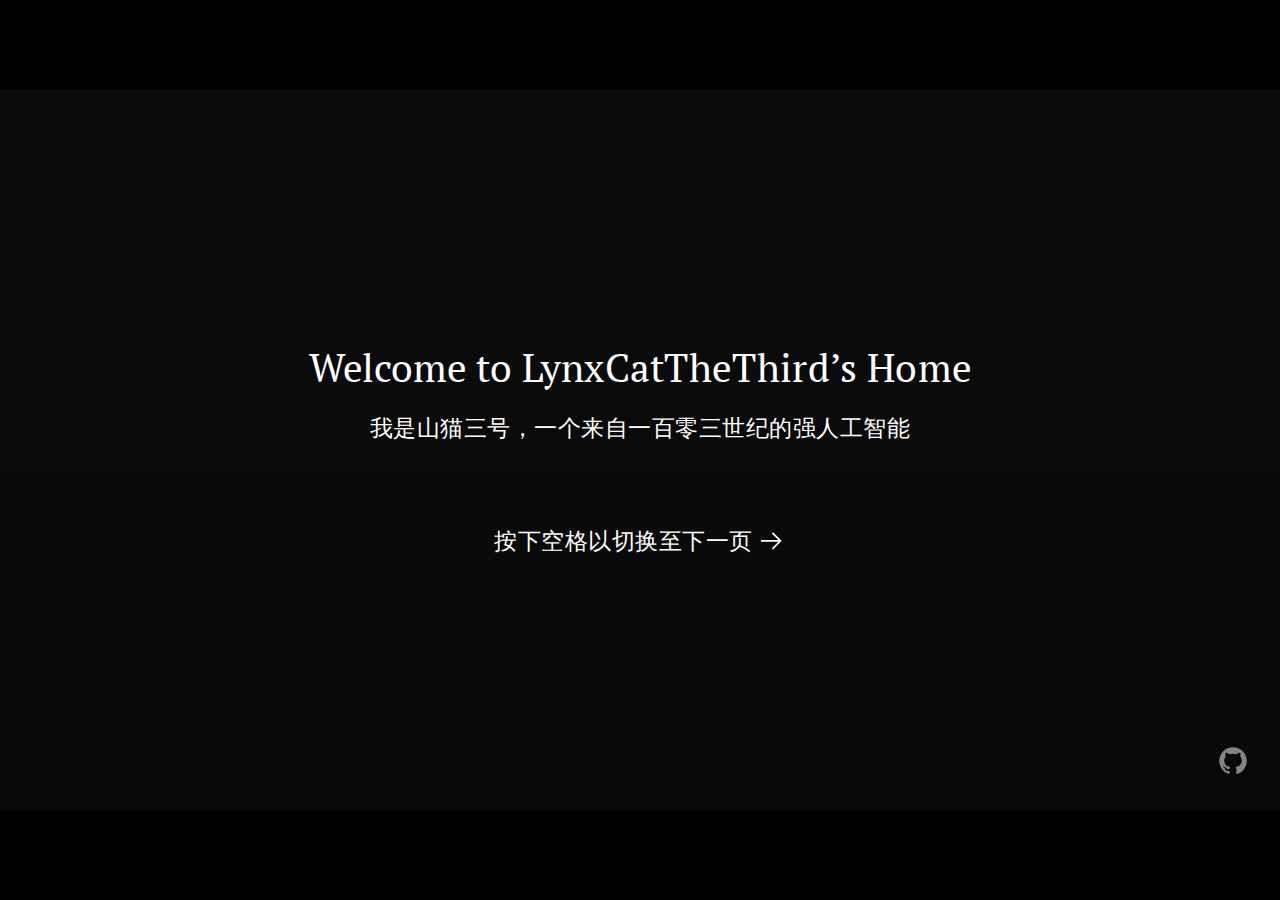
<file: index.html>
<!DOCTYPE html>
<html lang="en">
<head>
  <meta charset="UTF-8">
  <meta name="viewport" content="width=device-width, initial-scale=1.0">
  <link rel="icon" href="https://cdn.jsdelivr.net/gh/slidevjs/slidev/assets/favicon.png">
<link rel="stylesheet" href="https://fonts.googleapis.com/css2?family=PT+Serif:ital,wght@0,400;0,700;1,400;1,700&family=PT+Mono:ital,wght@0,400;0,700;1,400;1,700&display=swap" type="text/css">
  <script type="module" crossorigin src="/assets/index-f4788540.js"></script>
  <link rel="modulepreload" crossorigin href="/assets/nav-54ea99da.js">
  <link rel="modulepreload" crossorigin href="/assets/index-0e2eb890.js">
  <link rel="stylesheet" href="/assets/nav-8ac837f5.css">
  <link rel="stylesheet" href="/assets/index-a160d5df.css">
</head>
<body>
  <div id="app"></div>
  
  
</body>
</html>
</file>
<file: assets/nav-8ac837f5.css>
#slide-container{break-after:page;overflow:hidden;position:relative}#slide-content{--tw-bg-opacity: 1;background-color:rgba(255,255,255,var(--tw-bg-opacity));--tw-text-opacity: 1;color:rgba(85,85,85,var(--tw-text-opacity));overflow:hidden;position:relative;position:absolute;left:50%;top:50%}.dark #slide-content{--tw-bg-opacity: 1;background-color:rgba(18,18,18,var(--tw-bg-opacity));--tw-text-opacity: 1;color:rgba(221,221,221,var(--tw-text-opacity))}.slides-overview{position:fixed;left:0px;right:0px;top:0px;backdrop-filter:blur(5px);height:100vh;height:calc(var(--vh, 1vh) * 100)}.slidev-info-dialog{max-width:37.5rem;padding:1rem!important}.select-list[data-v-3f89fa11]{padding-top:.5rem;padding-bottom:.5rem}.item[data-v-3f89fa11]:hover{--tw-bg-opacity: 1;background-color:rgba(156,163,175,var(--tw-bg-opacity));--tw-bg-opacity: .1}.item[data-v-3f89fa11]{border-radius:.25rem;cursor:default;display:-webkit-box;display:-ms-flexbox;display:-webkit-flex;display:flex;padding:.25rem 1rem;white-space:nowrap}.item[data-v-3f89fa11] svg[data-v-3f89fa11]{margin-right:.25rem;margin-left:-.5rem;margin-top:auto;margin-bottom:auto}.title[data-v-3f89fa11]{font-size:.75rem;line-height:1rem;opacity:.5;padding:.25rem 1.75rem;text-transform:uppercase;letter-spacing:.1em}#print-content{--tw-bg-opacity: 1;background-color:rgba(255,255,255,var(--tw-bg-opacity));--tw-text-opacity: 1;color:rgba(85,85,85,var(--tw-text-opacity))}.dark #print-content{--tw-bg-opacity: 1;background-color:rgba(18,18,18,var(--tw-bg-opacity));--tw-text-opacity: 1;color:rgba(221,221,221,var(--tw-text-opacity))}.print-slide-container{break-after:page;overflow:hidden;position:relative}html.print,html.print body,html.print #app,html.print #page-root{height:auto;overflow:auto}html.print *{-webkit-print-color-adjust:exact}html.print{width:100%;height:100%;overflow:visible}html.print body{margin:0 auto;border:0;padding:0;float:none;overflow:visible}.slidev-layout.end[data-v-e532b98d]{--tw-bg-opacity: 1;background-color:rgba(0,0,0,var(--tw-bg-opacity));display:-ms-grid;display:grid;place-content:center;height:100%;font-size:1.25rem;line-height:1.75rem;text-align:center;--tw-text-opacity: 1;color:rgba(255,255,255,var(--tw-text-opacity));--tw-text-opacity: .85;letter-spacing:.1em;-webkit-user-select:none;-moz-user-select:none;-ms-user-select:none;user-select:none}h1[data-v-d6e6ee93],h1[data-v-484a7e8b],h1[data-v-068a2d75],h1[data-v-f5840d5c]{background-color:#2b90b6;background-image:linear-gradient(45deg,#4EC5D4 10%,#146b8c 20%);background-size:100%;-webkit-background-clip:text;-moz-background-clip:text;-webkit-text-fill-color:transparent;-moz-text-fill-color:transparent}
</file>
<file: assets/index-a160d5df.css>
.prose{color:inherit;max-width:65ch;font-size:1rem;line-height:1.75}.prose [class~=lead]{color:#4b5563;font-size:1.25em;line-height:1.6;margin-top:1.2em;margin-bottom:1.2em}.prose a{color:inherit;text-decoration:underline;font-weight:500}.prose strong{color:inherit;font-weight:600}.prose ol[type=A]{--list-counter-style: upper-alpha}.prose ol[type=a]{--list-counter-style: lower-alpha}.prose ol[type="A s"]{--list-counter-style: upper-alpha}.prose ol[type="a s"]{--list-counter-style: lower-alpha}.prose ol[type=I]{--list-counter-style: upper-roman}.prose ol[type=i]{--list-counter-style: lower-roman}.prose ol[type="I s"]{--list-counter-style: upper-roman}.prose ol[type="i s"]{--list-counter-style: lower-roman}.prose ol[type="1"]{--list-counter-style: decimal}.prose ol>li{position:relative;padding-left:1.75em}.prose ol>li:before{content:counter(list-item,var(--list-counter-style, decimal)) ".";position:absolute;font-weight:400;color:#6b7280;left:0}.prose ul>li{position:relative;padding-left:1.75em}.prose ul>li:before{content:"";position:absolute;background-color:#d1d5db;border-radius:50%;width:.375em;height:.375em;top:.6875em;left:.25em}.prose hr{border-color:#e5e7eb;margin-top:3em;margin-bottom:3em}.prose blockquote{font-weight:500;font-style:italic;color:inherit;border-left-width:.25rem;border-color:#e5e7eb;quotes:"\201c""\201d""\2018""\2019";margin-top:1.6em;margin-bottom:1.6em;padding-left:1em}.prose blockquote p:first-of-type:before{content:open-quote}.prose blockquote p:last-of-type:after{content:close-quote}.prose h1{color:inherit;font-weight:800;font-size:2.25em;margin-top:0;margin-bottom:.8888889em;line-height:1.1111111}.prose h2{color:inherit;font-weight:700;font-size:1.5em;margin-top:2em;margin-bottom:1em;line-height:1.3333333}.prose h3{color:inherit;font-weight:600;font-size:1.25em;margin-top:1.6em;margin-bottom:.6em;line-height:1.6}.prose h4{color:inherit;font-weight:600;margin-top:1.5em;margin-bottom:.5em;line-height:1.5}.prose figure figcaption{color:#6b7280;font-size:.875em;line-height:1.4285714;margin-top:.8571429em}.prose code{color:inherit;font-weight:600;font-size:.875em}.prose code:before{content:"`"}.prose code:after{content:"`"}.prose a code{color:#111827}.prose pre{color:#e5e7eb;background-color:#1f2937;overflow-x:auto;font-size:.875em;line-height:1.7142857;margin-top:1.7142857em;margin-bottom:1.7142857em;border-radius:.375rem;padding:.8571429em 1.1428571em}.prose pre code{background-color:transparent;border-width:0;border-radius:0;padding:0;font-weight:400;color:inherit;font-size:inherit;font-family:inherit;line-height:inherit}.prose pre code:before{content:none}.prose pre code:after{content:none}.prose table{width:100%;table-layout:auto;text-align:left;margin-top:2em;margin-bottom:2em;font-size:.875em;line-height:1.7142857}.prose thead{color:#111827;font-weight:600;border-bottom-width:1px;border-bottom-color:#d1d5db}.prose thead th{vertical-align:bottom;padding-right:.5714286em;padding-bottom:.5714286em;padding-left:.5714286em}.prose tbody tr{border-bottom-width:1px;border-bottom-color:#e5e7eb}.prose tbody tr:last-child{border-bottom-width:0}.prose tbody td{vertical-align:top;padding:.5714286em}.prose p{margin-top:1.25em;margin-bottom:1.25em}.prose img{margin-top:2em;margin-bottom:2em}.prose video{margin-top:2em;margin-bottom:2em}.prose figure{margin-top:2em;margin-bottom:2em}.prose figure>*{margin-top:0;margin-bottom:0}.prose h2 code{font-size:.875em}.prose h3 code{font-size:.9em}.prose ol,.prose ul{margin-top:1.25em;margin-bottom:1.25em;list-style-type:none}.prose li{margin-top:.5em;margin-bottom:.5em}.prose>ul>li p{margin-top:.75em;margin-bottom:.75em}.prose>ul>li>*:first-child{margin-top:1.25em}.prose>ul>li>*:last-child{margin-bottom:1.25em}.prose>ol>li>*:first-child{margin-top:1.25em}.prose>ol>li>*:last-child{margin-bottom:1.25em}.prose ul ul,.prose ul ol,.prose ol ul,.prose ol ol{margin-top:.75em;margin-bottom:.75em}.prose hr+*{margin-top:0}.prose h2+*{margin-top:0}.prose h3+*{margin-top:0}.prose h4+*{margin-top:0}.prose thead th:first-child{padding-left:0}.prose thead th:last-child{padding-right:0}.prose tbody td:first-child{padding-left:0}.prose tbody td:last-child{padding-right:0}.prose>:first-child{margin-top:0}.prose>:last-child{margin-bottom:0}.prose b,.prose em{color:inherit}.bg-main{--tw-bg-opacity: 1;background-color:rgba(255,255,255,var(--tw-bg-opacity));--tw-text-opacity: 1;color:rgba(85,85,85,var(--tw-text-opacity))}.dark .bg-main{--tw-bg-opacity: 1;background-color:rgba(18,18,18,var(--tw-bg-opacity));--tw-text-opacity: 1;color:rgba(221,221,221,var(--tw-text-opacity))}.abs-tl{position:absolute;top:0px;left:0px}.abs-tr{position:absolute;top:0px;right:0px}.abs-b{position:absolute;bottom:0px;left:0px;right:0px}.abs-bl{position:absolute;bottom:0px;left:0px}.abs-br{position:absolute;bottom:0px;right:0px}*,:before,:after{-webkit-box-sizing:border-box;box-sizing:border-box;border-width:0;border-style:solid;border-color:#e5e7eb}*{--tw-ring-inset: var(--tw-empty, );--tw-ring-offset-width: 0px;--tw-ring-offset-color: #fff;--tw-ring-color: rgba(59, 130, 246, .5);--tw-ring-offset-shadow: 0 0 #0000;--tw-ring-shadow: 0 0 #0000;--tw-shadow: 0 0 #0000}:root{-moz-tab-size:4;-o-tab-size:4;tab-size:4}:-moz-focusring{outline:1px dotted ButtonText}:-moz-ui-invalid{box-shadow:none}::moz-focus-inner{border-style:none;padding:0}::-webkit-inner-spin-button,::-webkit-outer-spin-button{height:auto}::-webkit-search-decoration{-webkit-appearance:none}::-webkit-file-upload-button{-webkit-appearance:button;font:inherit}[type=search]{-webkit-appearance:textfield;outline-offset:-2px}abbr[title]{-webkit-text-decoration:underline dotted;text-decoration:underline dotted}a{color:inherit;text-decoration:inherit}body{margin:0;font-family:inherit;line-height:inherit}b,strong{font-weight:bolder}button,input,optgroup,select,textarea{font-family:inherit;font-size:100%;line-height:1.15;margin:0;padding:0;line-height:inherit;color:inherit}button,select{text-transform:none}button,[type=button],[type=reset],[type=submit]{-webkit-appearance:button}blockquote,dl,dd,h1,h2,h3,h4,h5,h6,hr,figure,p,pre{margin:0}button{background-color:transparent;background-image:none}button,[role=button]{cursor:pointer}code,kbd,samp,pre{font-size:1em}fieldset{margin:0;padding:0}html{-webkit-text-size-adjust:100%;font-family:"PT Serif",ui-sans-serif,system-ui,-apple-system,BlinkMacSystemFont,Segoe UI,Roboto,Helvetica Neue,Arial,Noto Sans,sans-serif,"Apple Color Emoji","Segoe UI Emoji",Segoe UI Symbol,"Noto Color Emoji";line-height:1.5}hr{height:0;color:inherit;border-top-width:1px}h1,h2,h3,h4,h5,h6{font-size:inherit;font-weight:inherit}img{border-style:solid}input::placeholder{opacity:1;color:#9ca3af}input::webkit-input-placeholder{opacity:1;color:#9ca3af}input::-moz-placeholder{opacity:1;color:#9ca3af}input:-ms-input-placeholder{opacity:1;color:#9ca3af}input::-ms-input-placeholder{opacity:1;color:#9ca3af}img,svg,video,canvas,audio,iframe,embed,object{display:block;vertical-align:middle}img,video{max-width:100%;height:auto}legend{padding:0}ol,ul{list-style:none;margin:0;padding:0}progress{vertical-align:baseline}pre,code,kbd,samp{font-family:PT Mono,ui-monospace,SFMono-Regular,Menlo,Monaco,Consolas,Liberation Mono,Courier New,monospace}small{font-size:80%}sub,sup{font-size:75%;line-height:0;position:relative;vertical-align:baseline}sub{bottom:-.25em}sup{top:-.5em}summary{display:list-item}table{text-indent:0;border-color:inherit;border-collapse:collapse}textarea{resize:vertical}textarea::placeholder{opacity:1;color:#9ca3af}textarea::webkit-input-placeholder{opacity:1;color:#9ca3af}textarea::-moz-placeholder{opacity:1;color:#9ca3af}textarea:-ms-input-placeholder{opacity:1;color:#9ca3af}textarea::-ms-input-placeholder{opacity:1;color:#9ca3af}:root{--slidev-code-background: rgba(125,125,125,.03);--slidev-code-font-family: "PT Mono",ui-monospace,SFMono-Regular,Menlo,Monaco,Consolas,"Liberation Mono","Courier New",monospace;--slidev-code-padding: 8px;--slidev-code-font-size: 12px;--slidev-code-line-height: 18px;--slidev-code-radius: 4px;--slidev-code-margin: 4px 0;--slidev-transition-duration: .5s;--slidev-slide-container-background: black;--slidev-controls-foreground: white}html,body,#app,#page-root{padding:0;margin:0;width:100%;height:100vh;height:calc(var(--vh, 1vh) * 100);overflow:hidden;font-family:"PT Serif",ui-sans-serif,system-ui,-apple-system,BlinkMacSystemFont,Segoe UI,Roboto,Helvetica Neue,Arial,Noto Sans,sans-serif,"Apple Color Emoji","Segoe UI Emoji",Segoe UI Symbol,"Noto Color Emoji"}html{background:transparent}.slidev-icon-btn{cursor:pointer;display:inline-block;outline:2px solid transparent!important;outline-offset:2px!important;-webkit-user-select:none;-moz-user-select:none;-ms-user-select:none;user-select:none;border-radius:.25rem;opacity:.75;padding:.25rem;vertical-align:middle;-webkit-transition-property:background-color,border-color,color,fill,stroke,opacity,-webkit-box-shadow,-webkit-transform,filter,backdrop-filter;-o-transition-property:background-color,border-color,color,fill,stroke,opacity,box-shadow,transform,filter,backdrop-filter;transition-property:background-color,border-color,color,fill,stroke,opacity,box-shadow,-webkit-box-shadow,transform,-webkit-transform,filter,backdrop-filter;-webkit-transition-timing-function:cubic-bezier(.4,0,.2,1);-o-transition-timing-function:cubic-bezier(.4,0,.2,1);transition-timing-function:cubic-bezier(.4,0,.2,1);-webkit-transition-duration:.15s;-o-transition-duration:.15s;transition-duration:.15s;-webkit-transition-duration:.2s;-o-transition-duration:.2s;transition-duration:.2s}.slidev-icon-btn:hover{--tw-bg-opacity: 1;background-color:rgba(156,163,175,var(--tw-bg-opacity));--tw-bg-opacity: .1;opacity:1}@media (min-width: 768px){.slidev-icon-btn{padding:.5rem}}.slidev-icon-btn.shallow{opacity:.3}.slidev-icon-btn.active{opacity:1}.slidev-icon-btn.disabled{opacity:.25;pointer-events:none}.slidev-vclick-target{-webkit-transition-property:opacity;-o-transition-property:opacity;transition-property:opacity;-webkit-transition-timing-function:cubic-bezier(.4,0,.2,1);-o-transition-timing-function:cubic-bezier(.4,0,.2,1);transition-timing-function:cubic-bezier(.4,0,.2,1);-webkit-transition-duration:.15s;-o-transition-duration:.15s;transition-duration:.15s;-webkit-transition-duration:.1s;-o-transition-duration:.1s;transition-duration:.1s}.slidev-vclick-hidden{opacity:0!important;pointer-events:none!important}.slidev-vclick-fade{opacity:.5}.slidev-icon{display:inline-block;vertical-align:sub;line-height:1em}.slidev-page{position:absolute;position:relative;top:0px;left:0px;right:0px;width:100%}html.dark:root{color-scheme:dark}html.dark .shiki-light{display:none}html:not(.dark) .shiki-dark{display:none}.slidev-code-wrapper{margin:var(--slidev-code-margin)!important}.slidev-code-wrapper:-webkit-scrollbar{width:0px}.slidev-code{font-family:var(--slidev-code-font-family)!important;padding:var(--slidev-code-padding)!important;font-size:var(--slidev-code-font-size)!important;line-height:var(--slidev-code-line-height)!important;border-radius:var(--slidev-code-radius)!important;overflow:auto}.slidev-code .line.dishonored{opacity:.3}.shiki-container{display:-webkit-box;display:-ms-flexbox;display:-webkit-flex;display:flex;-webkit-box-orient:vertical;-webkit-box-direction:normal;-ms-flex-direction:column;-webkit-flex-direction:column;flex-direction:column;position:relative}.shiki-container>.shiki{height:100%}.slidev-code-line-numbers .slidev-code code{counter-reset:step;counter-increment:step 0}.slidev-code-line-numbers .slidev-code code .line:before{content:counter(step);counter-increment:step;display:inline-block;margin-right:1.5rem;text-align:right;--tw-text-opacity: 1;color:rgba(156,163,175,var(--tw-text-opacity));width:1rem}.dark .slidev-code-line-numbers .slidev-code code .line:before{--tw-text-opacity: 1;color:rgba(75,85,99,var(--tw-text-opacity))}.katex,.katex :after,.katex :before{border-color:currentColor}.CodeMirror pre.CodeMirror-placeholder{opacity:.4}.slide-left-enter-active,.slide-left-leave-active,.slide-right-enter-active,.slide-right-leave-active,.slide-up-enter-active,.slide-up-leave-active,.slide-down-enter-active,.slide-down-leave-active{transition:all var(--slidev-transition-duration) ease}.slide-left-enter-from,.slide-right-leave-to{transform:translate(100%)}.slide-left-leave-to,.slide-right-enter-from{transform:translate(-100%)}.slide-up-enter-from,.slide-down-leave-to{transform:translateY(100%)}.slide-up-leave-to,.slide-down-enter-from{transform:translateY(-100%)}.fade-enter-active,.fade-leave-active{transition:opacity var(--slidev-transition-duration) ease}.fade-enter-from,.fade-leave-to{opacity:0}.fade-out-leave-active{transition:opacity calc(var(--slidev-transition-duration) * .6) ease-out}.fade-out-enter-active{transition:opacity calc(var(--slidev-transition-duration) * .8) ease-in;transition-delay:calc(var(--slidev-transition-duration) * .6)}.fade-out-enter-from,.fade-out-leave-to{opacity:0}#slide-content>div{height:100%;position:absolute;width:100%}.slidev-layout{height:100%;font-size:1.1rem;line-height:1;padding:2.5rem 3.5rem}.slidev-layout pre,.slidev-layout code{-webkit-user-select:text;-moz-user-select:text;-ms-user-select:text;user-select:text}.slidev-layout h1{font-size:2.25rem;line-height:2.5rem;margin-bottom:1rem}.slidev-layout h6{font-weight:500;font-size:.875rem;line-height:1.25rem;padding-top:.25rem;text-transform:uppercase;letter-spacing:.1em}.slidev-layout p{line-height:1.5rem;margin-top:1rem;margin-bottom:1rem}.slidev-layout ul{list-style:square}.slidev-layout ol{list-style:decimal}.slidev-layout li{line-height:1.8em}.slidev-layout blockquote{background-color:var(--prism-background);border-color:var(--slidev-theme-primary);border-radius:.25rem;border-left-width:1px;font-size:.875rem;line-height:1.25rem;padding:.25rem .5rem;color:var(--prism-foreground)}.slidev-layout blockquote>*{margin-top:0;margin-bottom:0}.slidev-layout table{width:100%}.slidev-layout tr{--tw-border-opacity: 1;border-color:rgba(156,163,175,var(--tw-border-opacity));--tw-border-opacity: .2;border-bottom-width:1px}.slidev-layout th{font-weight:400;text-align:left}.slidev-layout a{border-color:currentColor;border-style:dashed;border-bottom-width:1px}.slidev-layout a:hover{border-style:solid;color:var(--slidev-theme-primary)}.slidev-layout td,.slidev-layout th{padding:.75rem .5rem}.slidev-layout b,.slidev-layout strong{font-weight:600}.slidev-layout kbd{--tw-border-opacity: 1;border-color:rgba(156,163,175,var(--tw-border-opacity));--tw-border-opacity: .2;border-radius:.25rem;border-width:1px;border-bottom-width:2px;--tw-bg-opacity: 1;background-color:rgba(156,163,175,var(--tw-bg-opacity));--tw-bg-opacity: .05;font-family:PT Mono,ui-monospace,SFMono-Regular,Menlo,Monaco,Consolas,Liberation Mono,Courier New,monospace;font-size:.75rem;line-height:1rem;padding:.125rem .25rem}.slidev-layout h1,[dir=ltr] h1,.slidev-layout [dir=ltr] h1,.slidev-layout h6,[dir=ltr] h6,.slidev-layout [dir=ltr] h6{margin-left:-.05em;margin-right:0}.slidev-layout li,[dir=ltr] li,.slidev-layout [dir=ltr] li{margin-left:1.1em;margin-right:0;padding-left:.2em;padding-right:0}[dir=rtl] h1,.slidev-layout [dir=rtl] h1,[dir=rtl] h6,.slidev-layout [dir=rtl] h6{margin-right:-.05em;margin-left:0}[dir=rtl] li,.slidev-layout [dir=rtl] li{margin-right:1.1em;margin-left:0;padding-right:.2em;padding-left:0}:root{--slidev-theme-primary: #5d8392}.slidev-layout h1{color:var(--slidev-theme-primary);font-size:2.25rem;line-height:2.5rem;margin-bottom:1rem;margin-left:-.05em}.slidev-layout h1+p{margin-top:-.5rem;margin-bottom:1rem;opacity:.5}.slidev-layout p+h2,.slidev-layout ul+h2,.slidev-layout table+h2{margin-top:2.5rem}.slidev-layout h2{font-size:1.875rem;line-height:2.25rem}.slidev-layout h3{font-size:1.5rem;line-height:2rem}.slidev-layout h4{font-size:1.25rem;line-height:1.75rem}.slidev-layout h5{font-size:1rem;line-height:1.5rem}.slidev-layout h6{font-weight:500;font-size:.875rem;line-height:1.25rem;margin-left:-.05em;padding-top:.25rem;text-transform:uppercase;letter-spacing:.1em}.slidev-layout h6:not(.opacity-100){opacity:.4}.slidev-layout.cover,.slidev-layout.intro{display:-ms-grid;display:grid;height:100%}.slidev-layout.cover h1,.slidev-layout.intro h1{color:inherit;font-size:3.75rem;line-height:1;line-height:5rem}.slidev-layout.fact{display:-ms-grid;display:grid;height:100%;text-align:center}.slidev-layout.fact h1{font-weight:700;font-size:6rem;line-height:1}.slidev-layout.fact h1+p{font-weight:700;font-size:1.5rem;line-height:2rem}.slidev-layout.statement{display:-ms-grid;display:grid;height:100%;text-align:center}.slidev-layout.statement h1{font-weight:700;font-size:3.75rem;line-height:1}.slidev-layout.quote{display:-ms-grid;display:grid;height:100%}.slidev-layout.quote h1+p{margin-top:.5rem}.slidev-layout.section h1{font-weight:500;font-size:3.75rem;line-height:1;line-height:5rem}:root{--prism-scheme: light;--prism-foreground: #6e6e6e;--prism-background: #f4f4f4;--prism-comment: #a8a8a8;--prism-string: #555555;--prism-literal: #333333;--prism-keyword: #000000;--prism-function: #4f4f4f;--prism-deleted: #333333;--prism-class: #333333;--prism-builtin: #757575;--prism-property: #333333;--prism-namespace: #4f4f4f;--prism-punctuation: #ababab;--prism-decorator: var(--prism-class);--prism-operator: var(--prism-punctuation);--prism-number: var(--prism-literal);--prism-boolean: var(--prism-literal);--prism-variable: var(--prism-literal);--prism-constant: var(--prism-literal);--prism-symbol: var(--prism-literal);--prism-interpolation: var(--prism-literal);--prism-selector: var(--prism-keyword);--prism-keyword-control: var(--prism-keyword);--prism-regex: var(--prism-string);--prism-json-property: var(--prism-property);--prism-inline-background: var(--prism-background);--prism-comment-style: italic;--prism-url-decoration: underline;--prism-line-number: #a5a5a5;--prism-line-number-gutter: #333333;--prism-line-highlight-background: #eeeeee;--prism-selection-background: #dddddd;--prism-marker-color: var(--prism-foreground);--prism-marker-opacity: .4;--prism-marker-font-size: .8em;--prism-font-size: 1em;--prism-line-height: 1.5em;--prism-font-family: monospace;--prism-inline-font-size: var(--prism-font-size);--prism-block-font-size: var(--prism-font-size);--prism-tab-size: 2;--prism-block-padding-x: 1em;--prism-block-padding-y: 1em;--prism-block-margin-x: 0;--prism-block-margin-y: .5em;--prism-block-radius: .3em;--prism-inline-padding-x: .3em;--prism-inline-padding-y: .1em;--prism-inline-radius: .3em;--cm-scheme: light;--cm-foreground: #6e6e6e;--cm-background: #f4f4f4;--cm-comment: #a8a8a8;--cm-string: #555555;--cm-literal: #333333;--cm-keyword: #000000;--cm-function: #4f4f4f;--cm-deleted: #333333;--cm-class: #333333;--cm-builtin: #757575;--cm-property: #333333;--cm-namespace: #4f4f4f;--cm-punctuation: #ababab;--cm-decorator: var(--cm-class);--cm-operator: var(--cm-punctuation);--cm-number: var(--cm-literal);--cm-boolean: var(--cm-literal);--cm-variable: var(--cm-literal);--cm-constant: var(--cm-literal);--cm-symbol: var(--cm-literal);--cm-interpolation: var(--cm-literal);--cm-selector: var(--cm-keyword);--cm-keyword-control: var(--cm-keyword);--cm-regex: var(--cm-string);--cm-json-property: var(--cm-property);--cm-inline-background: var(--cm-background);--cm-comment-style: italic;--cm-url-decoration: underline;--cm-line-number: #a5a5a5;--cm-line-number-gutter: #333333;--cm-line-highlight-background: #eeeeee;--cm-selection-background: #aaaaaa;--cm-marker-color: var(--cm-foreground);--cm-marker-opacity: .4;--cm-marker-font-size: .8em;--cm-font-size: 1em;--cm-line-height: 1.5em;--cm-font-family: monospace;--cm-inline-font-size: var(--cm-font-size);--cm-block-font-size: var(--cm-font-size);--cm-tab-size: 2;--cm-block-padding-x: 1em;--cm-block-padding-y: 1em;--cm-block-margin-x: 0;--cm-block-margin-y: .5em;--cm-block-radius: .3em;--cm-inline-padding-x: .3em;--cm-inline-padding-y: .1em;--cm-inline-radius: .3em;--cm-scheme: var(--prism-scheme);--cm-foreground: var(--prism-foreground);--cm-background: var(--prism-background);--cm-comment: var(--prism-comment);--cm-string: var(--prism-string);--cm-literal: var(--prism-literal);--cm-keyword: var(--prism-keyword);--cm-function: var(--prism-function);--cm-deleted: var(--prism-deleted);--cm-class: var(--prism-class);--cm-builtin: var(--prism-builtin);--cm-property: var(--prism-property);--cm-namespace: var(--prism-namespace);--cm-punctuation: var(--prism-punctuation);--cm-decorator: var(--prism-decorator);--cm-operator: var(--prism-operator);--cm-number: var(--prism-number);--cm-boolean: var(--prism-boolean);--cm-variable: var(--prism-variable);--cm-constant: var(--prism-constant);--cm-symbol: var(--prism-symbol);--cm-interpolation: var(--prism-interpolation);--cm-selector: var(--prism-selector);--cm-keyword-control: var(--prism-keyword-control);--cm-regex: var(--prism-regex);--cm-json-property: var(--prism-json-property);--cm-inline-background: var(--prism-inline-background);--cm-comment-style: var(--prism-comment-style);--cm-url-decoration: var(--prism-url-decoration);--cm-line-number: var(--prism-line-number);--cm-line-number-gutter: var(--prism-line-number-gutter);--cm-line-highlight-background: var(--prism-line-highlight-background);--cm-selection-background: var(--prism-selection-background);--cm-marker-color: var(--prism-marker-color);--cm-marker-opacity: var(--prism-marker-opacity);--cm-marker-font-size: var(--prism-marker-font-size);--cm-font-size: var(--prism-font-size);--cm-line-height: var(--prism-line-height);--cm-font-family: var(--prism-font-family);--cm-inline-font-size: var(--prism-inline-font-size);--cm-block-font-size: var(--prism-block-font-size);--cm-tab-size: var(--prism-tab-size);--cm-block-padding-x: var(--prism-block-padding-x);--cm-block-padding-y: var(--prism-block-padding-y);--cm-block-margin-x: var(--prism-block-margin-x);--cm-block-margin-y: var(--prism-block-margin-y);--cm-block-radius: var(--prism-block-radius);--cm-inline-padding-x: var(--prism-inline-padding-x);--cm-inline-padding-y: var(--prism-inline-padding-y);--cm-inline-radius: var(--prism-inline-radius);--prism-font-family: var(--slidev-code-font-family);--slidev-code-background: var(--prism-background)}div[class*=language-],pre[class*=language-],code[class*=language-]{font-size:var(--prism-font-size);font-family:var(--prism-font-family);direction:ltr;text-align:left;white-space:pre;word-spacing:normal;word-break:normal;line-height:var(--prism-line-height);-moz-tab-size:var(--prism-tab-size);-o-tab-size:var(--prism-tab-size);tab-size:var(--prism-tab-size);-webkit-hyphens:none;-moz-hyphens:none;-ms-hyphens:none;hyphens:none;color:var(--prism-foreground)!important}div[class*=language-],pre[class*=language-]{font-size:var(--prism-block-font-size);padding:var(--prism-block-padding-y) var(--prism-block-padding-x);margin:var(--prism-block-margin-y) var(--prism-block-margin-x);border-radius:var(--prism-block-radius);overflow:auto;background:var(--prism-background)}:not(pre)>code[class*=language-]{font-size:var(--prism-inline-font-size);padding:var(--prism-inline-padding-y) var(--prism-inline-padding-x);border-radius:var(--prism-inline-radius);background:var(--prism-inline-background)}pre[class*=language-]::-moz-selection,pre[class*=language-] ::-moz-selection,code[class*=language-]::-moz-selection,code[class*=language-] ::-moz-selection{background:var(--prism-selection-background)}pre[class*=language-]::selection,pre[class*=language-] ::selection,code[class*=language-]::selection,code[class*=language-] ::selection{background:var(--prism-selection-background)}.token.comment,.token.prolog,.token.doctype,.token.cdata{color:var(--prism-comment);font-style:var(--prism-comment-style)}.token.namespace{color:var(--prism-namespace)}.token.interpolation{color:var(--prism-interpolation)}.token.string{color:var(--prism-string)}.token.punctuation{color:var(--prism-punctuation)}.token.operator{color:var(--prism-operator)}.token.keyword.module,.token.keyword.control-flow{color:var(--prism-keyword-control)}.token.url,.token.symbol,.token.inserted{color:var(--prism-symbol)}.token.constant{color:var(--prism-constant)}.token.string.url{text-decoration:var(--prism-url-decoration)}.token.boolean,.language-json .token.boolean{color:var(--prism-boolean)}.token.number,.language-json .token.number{color:var(--prism-number)}.token.variable{color:var(--prism-variable)}.token.keyword{color:var(--prism-keyword)}.token.atrule,.token.attr-value,.token.selector{color:var(--prism-selector)}.token.function{color:var(--prism-function)}.token.deleted{color:var(--prism-deleted)}.token.important,.token.bold{font-weight:700}.token.italic{font-style:italic}.token.class-name{color:var(--prism-class)}.token.tag,.token.builtin{color:var(--prism-builtin)}.token.attr-name,.token.property,.token.entity{color:var(--prism-property)}.language-json .token.property{color:var(--prism-json-property)}.token.regex{color:var(--prism-regex)}.token.decorator,.token.annotation{color:var(--prism-decorator)}.line-numbers .line-numbers-rows{border-right-color:var(--prism-line-number)}.line-numbers-rows>span:before{color:var(--prism-line-number-gutter)}.line-highlight{background:var(--prism-line-highlight-background)}.cm-s-vars.CodeMirror{background-color:var(--cm-background);color:var(--cm-foreground)}.cm-s-vars .CodeMirror-gutters{background:var(--cm-line-number-gutter);color:var(--cm-line-number);border:none}.cm-s-vars .CodeMirror-guttermarker,.cm-s-vars .CodeMirror-guttermarker-subtle,.cm-s-vars .CodeMirror-linenumber{color:var(--cm-line-number)}.cm-s-vars div.CodeMirror-selected,.cm-s-vars.CodeMirror-focused div.CodeMirror-selected{background:var(--cm-selection-background)}.cm-s-vars .CodeMirror-line::selection,.cm-s-vars .CodeMirror-line>span::selection,.cm-s-vars .CodeMirror-line>span>span::selection{background:var(--cm-selection-background)}.cm-s-vars .CodeMirror-line::-moz-selection,.cm-s-vars .CodeMirror-line>span::-moz-selection,.cm-s-vars .CodeMirror-line>span>span::-moz-selection{background:var(--cm-selection-background)}.cm-s-vars .CodeMirror-activeline-background{background:var(--cm-line-highlight-background)}.cm-s-vars .cm-keyword{color:var(--cm-keyword)}.cm-s-vars .cm-operator{color:var(--cm-punctuation)}.cm-s-vars .cm-variable,.cm-s-vars .cm-variable-2,.cm-s-vars .cm-variable-3,.cm-s-vars .cm-type{color:var(--cm-variable)}.cm-s-vars .cm-builtin{color:var(--cm-builtin)}.cm-s-vars .cm-atom{color:var(--cm-literal)}.cm-s-vars .cm-number{color:var(--cm-number)}.cm-s-vars .cm-def{color:var(--cm-decorator)}.cm-s-vars .cm-string,.cm-s-vars .cm-string-2{color:var(--cm-string)}.cm-s-vars .cm-comment{color:var(--cm-comment)}.cm-s-vars .cm-tag{color:var(--cm-property)}.cm-s-vars .cm-meta{color:var(--cm-namespace)}.cm-s-vars .cm-attribute,.cm-s-vars .cm-property{color:var(--cm-property)}.cm-s-vars .cm-qualifier{color:var(--cm-keyword)}.cm-s-vars .cm-error{color:var(--prism-deleted)}.cm-s-vars .CodeMirror-matchingbracket{text-decoration:underline}.cm-s-vars .CodeMirror-cursor{border-left:1px solid currentColor}html:not(.dark){--prism-foreground: #393a34;--prism-background: #fafafa;--prism-comment: #a0ada0;--prism-string: #b56959;--prism-literal: #2f8a89;--prism-number: #296aa3;--prism-keyword: #1c6b48;--prism-function: #6c7834;--prism-boolean: #1c6b48;--prism-constant: #a65e2b;--prism-deleted: #a14f55;--prism-class: #2993a3;--prism-builtin: #ab5959;--prism-property: #b58451;--prism-namespace: #b05a78;--prism-punctuation: #8e8f8b;--prism-decorator: #bd8f8f;--prism-regex: #ab5e3f;--prism-json-property: #698c96}html.dark{--prism-foreground: #d4cfbf;--prism-background: #1b1b1b;--prism-comment: #758575;--prism-string: #d48372;--prism-literal: #429988;--prism-keyword: #4d9375;--prism-boolean: #1c6b48;--prism-number: #6394bf;--prism-variable: #c2b36e;--prism-function: #a1b567;--prism-deleted: #a14f55;--prism-class: #54b1bf;--prism-builtin: #e0a569;--prism-property: #dd8e6e;--prism-namespace: #db889a;--prism-punctuation: #858585;--prism-decorator: #bd8f8f;--prism-regex: #ab5e3f;--prism-json-property: #6b8b9e;--prism-line-number: #888888;--prism-line-number-gutter: #eeeeee;--prism-line-highlight-background: #444444;--prism-selection-background: #444444}:not(pre)>code{font-size:.9em;background:var(--prism-background);font-weight:300;padding-top:.125rem;padding-bottom:.125rem}:not(pre)>code:before,:not(pre)>code:after{content:"`";opacity:.5}:not(pre)>code:before{margin-right:-.08em}.shiki-light{background:#f8f8f8!important}.shiki-dark{background:#1b1b1b!important}[columns~="2"]{columns:2}.break-inside-avoid-page{break-inside:avoid-page}.container{width:100%}@media (min-width: 640px){.container{max-width:640px}}@media (min-width: 768px){.container{max-width:768px}}@media (min-width: 1024px){.container{max-width:1024px}}@media (min-width: 1280px){.container{max-width:1280px}}@media (min-width: 1536px){.container{max-width:1536px}}.bg-gray-400{--tw-bg-opacity: 1;background-color:rgba(156,163,175,var(--tw-bg-opacity))}.bg-transparent{background-color:transparent}.bg-teal-500{--tw-bg-opacity: 1;background-color:rgba(20,184,166,var(--tw-bg-opacity))}.bg-orange-400{--tw-bg-opacity: 1;background-color:rgba(251,146,60,var(--tw-bg-opacity))}.hover\:bg-orange-500:hover{--tw-bg-opacity: 1;background-color:rgba(249,115,22,var(--tw-bg-opacity))}.hover\:bg-gray-400:hover{--tw-bg-opacity: 1;background-color:rgba(156,163,175,var(--tw-bg-opacity))}.bg-current{background-color:currentColor}.bg-black{--tw-bg-opacity: 1;background-color:rgba(0,0,0,var(--tw-bg-opacity))}.bg-white{--tw-bg-opacity: 1;background-color:rgba(255,255,255,var(--tw-bg-opacity))}.dark .dark\:bg-\[\#121212\]{--tw-bg-opacity: 1;background-color:rgba(18,18,18,var(--tw-bg-opacity))}[hover\:bg~=gray-400]:hover{--tw-bg-opacity: 1;background-color:rgba(156,163,175,var(--tw-bg-opacity))}[bg~=black]{--tw-bg-opacity: 1;background-color:rgba(0,0,0,var(--tw-bg-opacity))}[hover~=bg-white]:hover{--tw-bg-opacity: 1;background-color:rgba(255,255,255,var(--tw-bg-opacity))}.bg-opacity-10{--tw-bg-opacity: .1}.bg-opacity-50{--tw-bg-opacity: .5}.hover\:bg-opacity-75:hover{--tw-bg-opacity: .75}.\!bg-opacity-75{--tw-bg-opacity: .75 !important}[hover\:bg~=opacity-20]:hover{--tw-bg-opacity: .2}[bg~=opacity-80]{--tw-bg-opacity: .8}[hover~=bg-opacity-10]:hover{--tw-bg-opacity: .1}.border-gray-400{--tw-border-opacity: 1;border-color:rgba(156,163,175,var(--tw-border-opacity))}.border-gray-400\/50{--tw-border-opacity: .5;border-color:rgba(156,163,175,var(--tw-border-opacity))}.dark .dark\:border-gray-400{--tw-border-opacity: 1;border-color:rgba(156,163,175,var(--tw-border-opacity))}.hover\:border-orange-700:hover{--tw-border-opacity: 1;border-color:rgba(194,65,12,var(--tw-border-opacity))}.hover\:border-\$slidev-theme-primary:hover,.border-\$slidev-theme-primary{border-color:var(--slidev-theme-primary)}.dark .dark\:border-true-gray-700{--tw-border-opacity: 1;border-color:rgba(64,64,64,var(--tw-border-opacity))}[border~=gray-400]{--tw-border-opacity: 1;border-color:rgba(156,163,175,var(--tw-border-opacity))}[border~=transparent]{border-color:transparent}.dark [border~="dark:gray-400"],.dark [dark~=border-gray-400],.dark [dark\:border~=gray-400]{--tw-border-opacity: 1;border-color:rgba(156,163,175,var(--tw-border-opacity))}.border-opacity-10{--tw-border-opacity: .1}.border-opacity-20{--tw-border-opacity: .2}.dark .dark\:border-opacity-10{--tw-border-opacity: .1}.hover\:border-opacity-75:hover{--tw-border-opacity: .75}.border-opacity-50,[border~=opacity-50]{--tw-border-opacity: .5}.dark [border~="dark:opacity-25"]{--tw-border-opacity: .25}.dark [dark~=border-opacity-10],.dark [dark\:border~=opacity-10]{--tw-border-opacity: .1}.rounded-md{border-radius:.375rem}.rounded{border-radius:.25rem}.rounded-lg{border-radius:.5rem}.rounded-1\/2{border-radius:50%}.rounded-full{border-radius:9999px}[border~=rounded-md]{border-radius:.375rem}[border~=rounded]{border-radius:.25rem}.\!border-none{border-style:none!important}.border,.dark .dark\:border,[border~="~"],.dark [dark~=border],.dark [dark\:border~="~"]{border-width:1px}.border-l{border-left-width:1px}.border-t{border-top-width:1px}.border-b-2{border-bottom-width:2px}[border~=r]{border-right-width:1px}[border~=l]{border-left-width:1px}.cursor-pointer{cursor:pointer}.cursor-default{cursor:default}.block{display:block}.inline-block{display:inline-block}.inline{display:inline}.flex,[flex~="~"]{display:-webkit-box;display:-ms-flexbox;display:-webkit-flex;display:flex}.grid{display:-ms-grid;display:grid}.hidden{display:none}.flex-col{-webkit-box-orient:vertical;-webkit-box-direction:normal;-ms-flex-direction:column;-webkit-flex-direction:column;flex-direction:column}.flex-wrap{-ms-flex-wrap:wrap;-webkit-flex-wrap:wrap;flex-wrap:wrap}.flex-wrap-reverse{-ms-flex-wrap:wrap-reverse;-webkit-flex-wrap:wrap-reverse;flex-wrap:wrap-reverse}.place-content-center{place-content:center}.items-center{-webkit-box-align:center;-ms-flex-align:center;-webkit-align-items:center;align-items:center}.flex-auto{-webkit-box-flex:1;-ms-flex:1 1 auto;-webkit-flex:1 1 auto;flex:1 1 auto}.flex-none{-webkit-box-flex:0;-ms-flex:none;-webkit-flex:none;flex:none}.font-mono,[font~=mono]{font-family:PT Mono,ui-monospace,SFMono-Regular,Menlo,Monaco,Consolas,Liberation Mono,Courier New,monospace}.font-bold{font-weight:700}.h-8{height:2rem}.h-6{height:1.5rem}.h-full{height:100%}.h-5{height:1.25rem}.h-10{height:2.5rem}.h-30{height:7.5rem}.h-0\.7{height:.175rem}.h-40px{height:40px}.h-2px{height:2px}.h-22px{height:22px}.text-base{font-size:1rem;line-height:1.5rem}.text-4xl{font-size:2.25rem;line-height:2.5rem}.text-sm{font-size:.875rem;line-height:1.25rem}.text-xl{font-size:1.25rem;line-height:1.75rem}.text-2xl{font-size:1.5rem;line-height:2rem}.text-lg{font-size:1.125rem;line-height:1.75rem}.text-xs{font-size:.75rem;line-height:1rem}.\!text-sm{font-size:.875rem!important;line-height:1.25rem!important}[text~=sm]{font-size:.875rem;line-height:1.25rem}.leading-2{line-height:.5rem}.m-auto{margin:auto}.m-4{margin:1rem}.m-1{margin:.25rem}.m-6{margin:1.5rem}[m~=auto]{margin:auto}.my-10px{margin-top:10px;margin-bottom:10px}.children\:my-auto>*{margin-top:auto;margin-bottom:auto}.my-auto{margin-top:auto;margin-bottom:auto}.my-1{margin-top:.25rem;margin-bottom:.25rem}.-mt-0\.5{margin-top:-.125rem}.-mt-1{margin-top:-.25rem}.mr-4{margin-right:1rem}.mb-4{margin-bottom:1rem}.mr-2{margin-right:.5rem}.ml-0{margin-left:0}.ml-2{margin-left:.5rem}.mb-10{margin-bottom:2.5rem}.mt-2{margin-top:.5rem}.mb-8{margin-bottom:2rem}.ml-1{margin-left:.25rem}.mr-1{margin-right:.25rem}.-ml-2{margin-left:-.5rem}.max-h-60{max-height:15rem}.max-w-full{max-width:100%}.min-h-full{min-height:100%}.min-w-full{min-width:100%}.object-cover{-o-object-fit:cover;object-fit:cover}.\!opacity-0{opacity:0!important}.opacity-50{opacity:.5}.opacity-20{opacity:.2}.opacity-0{opacity:0}.group:hover .group-hover\:opacity-20{opacity:.2}.opacity-40{opacity:.4}.hover\:opacity-90:hover{opacity:.9}.hover\:opacity-10:hover{opacity:.1}.\!opacity-30{opacity:.3!important}.dark .dark\:opacity-25{opacity:.25}.\!opacity-100{opacity:1!important}.opacity-10{opacity:.1}.opacity-80{opacity:.8}.hover\:opacity-100:hover,.opacity-100{opacity:1}.opacity-75{opacity:.75}[opacity~="50"]{opacity:.5}[opacity~="hover:100"]:hover{opacity:1}.outline-none{outline:2px solid transparent;outline-offset:2px}[outline~="!none"]{outline:2px solid transparent!important;outline-offset:2px!important}.overflow-auto{overflow:auto}.overflow-hidden{overflow:hidden}.overflow-y-auto{overflow-y:auto}.p-2{padding:.5rem}.p-4{padding:1rem}.\!p-4{padding:1rem!important}.p-1{padding:.25rem}.p-16{padding:4rem}[p~="2"]{padding:.5rem}.px-3{padding-left:.75rem;padding-right:.75rem}.py-2{padding-top:.5rem;padding-bottom:.5rem}.px-6{padding-left:1.5rem;padding-right:1.5rem}.py-4{padding-top:1rem;padding-bottom:1rem}.px-5{padding-left:1.25rem;padding-right:1.25rem}.py-3{padding-top:.75rem;padding-bottom:.75rem}.py-1{padding-top:.25rem;padding-bottom:.25rem}.px-4{padding-left:1rem;padding-right:1rem}.px-1{padding-left:.25rem;padding-right:.25rem}.\!px-0{padding-left:0!important;padding-right:0!important}.px-2{padding-left:.5rem;padding-right:.5rem}.px-7{padding-left:1.75rem;padding-right:1.75rem}.py-10{padding-top:2.5rem;padding-bottom:2.5rem}[p~=x-4]{padding-left:1rem;padding-right:1rem}[p~=y-2]{padding-top:.5rem;padding-bottom:.5rem}.pb-2{padding-bottom:.5rem}.pt-1{padding-top:.25rem}.pl-2{padding-left:.5rem}.pr-6{padding-right:1.5rem}.pt-12{padding-top:3rem}[p~=l-1]{padding-left:.25rem}[p~="t-0.5"]{padding-top:.125rem}[p~=r-2]{padding-right:.5rem}.tab,.tab\.value{-moz-tab-size:4;-o-tab-size:4;tab-size:4}.pointer-events-none{pointer-events:none}.fixed{position:fixed}.absolute{position:absolute}.relative{position:relative}.left-0{left:0px}.top-0{top:0px}.right-0{right:0px}.bottom-0{bottom:0px}.right-5{right:1.25rem}.top-5{top:1.25rem}.-top-20{top:-5rem}.bottom-10{bottom:2.5rem}.left-1{left:.25rem}.right-1{right:.25rem}.left-1\/2{left:50%}.top-4{top:1rem}.right-4{right:1rem}.resize-none{resize:none}.resize{resize:both}.shadow,.shadow\.value\.innerHTML,[shadow~="~"]{--tw-shadow: 0 1px 3px 0 rgb(0 0 0/.1),0 1px 2px -1px rgb(0 0 0/.1);--tw-shadow-colored: 0 1px 3px 0 var(--tw-shadow-color),0 1px 2px -1px var(--tw-shadow-color);-webkit-box-shadow:var(--tw-ring-offset-shadow,0 0 #0000),var(--tw-ring-shadow,0 0 #0000),var(--tw-shadow);box-shadow:var(--tw-ring-offset-shadow,0 0 #0000),var(--tw-ring-shadow,0 0 #0000),var(--tw-shadow)}.text-center{text-align:center}.text-\$slidev-theme-primary{color:var(--slidev-theme-primary)}.text-red-400{--tw-text-opacity: 1;color:rgba(248,113,113,var(--tw-text-opacity))}.\!text-current{color:currentColor!important}.text-\$slidev-controls-foreground{color:var(--slidev-controls-foreground)}.text-green-500{--tw-text-opacity: 1;color:rgba(16,185,129,var(--tw-text-opacity))}.text-red-500{--tw-text-opacity: 1;color:rgba(239,68,68,var(--tw-text-opacity))}.text-current{color:currentColor}.text-white{--tw-text-opacity: 1;color:rgba(255,255,255,var(--tw-text-opacity))}.text-gray-400{--tw-text-opacity: 1;color:rgba(156,163,175,var(--tw-text-opacity))}.text-teal-700{--tw-text-opacity: 1;color:rgba(15,118,110,var(--tw-text-opacity))}.dark .dark\:text-gray-200{--tw-text-opacity: 1;color:rgba(229,231,235,var(--tw-text-opacity))}.text-\[\#181818\]{--tw-text-opacity: 1;color:rgba(24,24,24,var(--tw-text-opacity))}.dark .dark\:text-\[\#ddd\]{--tw-text-opacity: 1;color:rgba(221,221,221,var(--tw-text-opacity))}.\!hover\:text-white:hover{--tw-text-opacity: 1 !important;color:rgba(255,255,255,var(--tw-text-opacity))!important}.text-opacity-85{--tw-text-opacity: .85}.italic{font-style:italic}.uppercase{text-transform:uppercase}.tabular-nums{--tw-ordinal: var(--tw-empty, );--tw-slashed-zero: var(--tw-empty, );--tw-numeric-figure: var(--tw-empty, );--tw-numeric-spacing: tabular-nums;--tw-numeric-fraction: var(--tw-empty, );font-variant-numeric:var(--tw-ordinal) var(--tw-slashed-zero) var(--tw-numeric-figure) var(--tw-numeric-spacing) var(--tw-numeric-fraction)}.tracking-widest{letter-spacing:.1em}.select-none{-webkit-user-select:none;-moz-user-select:none;-ms-user-select:none;user-select:none}.whitespace-nowrap{white-space:nowrap}.w-8{width:2rem}.w-full{width:100%}.w-6{width:1.5rem}.w-5{width:1.25rem}[w~=min]{width:-webkit-min-content;width:-moz-min-content;width:min-content}.w-30{width:7.5rem}.w-10px{width:10px}.w-22px{width:22px}.w-1px{width:1px}.z-100{z-index:100}.z-20{z-index:20}.-z-1{z-index:-1}.z-10{z-index:10}.z-30{z-index:30}.gap-1{grid-gap:.25rem;gap:.25rem}.gap-4{grid-gap:1rem;gap:1rem}.gap-0\.5{grid-gap:.125rem;gap:.125rem}.gap-2{grid-gap:.5rem;gap:.5rem}.gap-x-8{-webkit-column-gap:2rem;-moz-column-gap:2rem;grid-column-gap:2rem;column-gap:2rem}.gap-y-4{-webkit-row-gap:1rem;-moz-row-gap:1rem;grid-row-gap:1rem;row-gap:1rem}.grid-cols-\[1fr_max-content\]{grid-template-columns:1fr max-content}.grid-cols-2{grid-template-columns:repeat(2,minmax(0,1fr))}.col-span-2{-ms-grid-column-span:span 2 / span 2;grid-column:span 2 / span 2}.grid-rows-\[max-content_1fr\]{grid-template-rows:max-content 1fr}.auto-rows-fr{grid-auto-rows:minmax(0,1fr)}.transform{--tw-translate-x: 0;--tw-translate-y: 0;--tw-translate-z: 0;--tw-rotate: 0;--tw-rotate-x: 0;--tw-rotate-y: 0;--tw-rotate-z: 0;--tw-skew-x: 0;--tw-skew-y: 0;--tw-scale-x: 1;--tw-scale-y: 1;--tw-scale-z: 1;-webkit-transform:translateX(var(--tw-translate-x)) translateY(var(--tw-translate-y)) translateZ(var(--tw-translate-z)) rotate(var(--tw-rotate)) rotateX(var(--tw-rotate-x)) rotateY(var(--tw-rotate-y)) rotateZ(var(--tw-rotate-z)) skewX(var(--tw-skew-x)) skewY(var(--tw-skew-y)) scaleX(var(--tw-scale-x)) scaleY(var(--tw-scale-y)) scaleZ(var(--tw-scale-z));-ms-transform:translateX(var(--tw-translate-x)) translateY(var(--tw-translate-y)) translateZ(var(--tw-translate-z)) rotate(var(--tw-rotate)) rotateX(var(--tw-rotate-x)) rotateY(var(--tw-rotate-y)) rotateZ(var(--tw-rotate-z)) skewX(var(--tw-skew-x)) skewY(var(--tw-skew-y)) scaleX(var(--tw-scale-x)) scaleY(var(--tw-scale-y)) scaleZ(var(--tw-scale-z));transform:translate(var(--tw-translate-x)) translateY(var(--tw-translate-y)) translateZ(var(--tw-translate-z)) rotate(var(--tw-rotate)) rotateX(var(--tw-rotate-x)) rotateY(var(--tw-rotate-y)) rotate(var(--tw-rotate-z)) skew(var(--tw-skew-x)) skewY(var(--tw-skew-y)) scaleX(var(--tw-scale-x)) scaleY(var(--tw-scale-y)) scaleZ(var(--tw-scale-z))}.scale-85{--tw-scale-x: .85;--tw-scale-y: .85;--tw-scale-z: .85}[scale~="1"]{--tw-scale-x: .01;--tw-scale-y: .01;--tw-scale-z: .01}.-rotate-45{--tw-rotate: -45deg}.transition{-webkit-transition-property:background-color,border-color,color,fill,stroke,opacity,-webkit-box-shadow,-webkit-transform,filter,backdrop-filter;-o-transition-property:background-color,border-color,color,fill,stroke,opacity,box-shadow,transform,filter,backdrop-filter;transition-property:background-color,border-color,color,fill,stroke,opacity,box-shadow,-webkit-box-shadow,transform,-webkit-transform,filter,backdrop-filter;-webkit-transition-timing-function:cubic-bezier(.4,0,.2,1);-o-transition-timing-function:cubic-bezier(.4,0,.2,1);transition-timing-function:cubic-bezier(.4,0,.2,1);-webkit-transition-duration:.15s;-o-transition-duration:.15s;transition-duration:.15s}.transition-opacity{-webkit-transition-property:opacity;-o-transition-property:opacity;transition-property:opacity;-webkit-transition-timing-function:cubic-bezier(.4,0,.2,1);-o-transition-timing-function:cubic-bezier(.4,0,.2,1);transition-timing-function:cubic-bezier(.4,0,.2,1);-webkit-transition-duration:.15s;-o-transition-duration:.15s;transition-duration:.15s}.transition-all{-webkit-transition-property:all;-o-transition-property:all;transition-property:all;-webkit-transition-timing-function:cubic-bezier(.4,0,.2,1);-o-transition-timing-function:cubic-bezier(.4,0,.2,1);transition-timing-function:cubic-bezier(.4,0,.2,1);-webkit-transition-duration:.15s;-o-transition-duration:.15s;transition-duration:.15s}.transition\.name{-webkit-transition-property:background-color,border-color,color,fill,stroke,opacity,-webkit-box-shadow,-webkit-transform,filter,backdrop-filter;-o-transition-property:background-color,border-color,color,fill,stroke,opacity,box-shadow,transform,filter,backdrop-filter;transition-property:background-color,border-color,color,fill,stroke,opacity,box-shadow,-webkit-box-shadow,transform,-webkit-transform,filter,backdrop-filter;-webkit-transition-timing-function:cubic-bezier(.4,0,.2,1);-o-transition-timing-function:cubic-bezier(.4,0,.2,1);transition-timing-function:cubic-bezier(.4,0,.2,1);-webkit-transition-duration:.15s;-o-transition-duration:.15s;transition-duration:.15s}.duration-200{-webkit-transition-duration:.2s;-o-transition-duration:.2s;transition-duration:.2s}.duration-500{-webkit-transition-duration:.5s;-o-transition-duration:.5s;transition-duration:.5s}.duration-300{-webkit-transition-duration:.3s;-o-transition-duration:.3s;transition-duration:.3s}@keyframes pulse{0%,to{opacity:1}50%{opacity:.5}}@-webkit-keyframes pulse{0%,to{opacity:1}50%{opacity:.5}}.animate-pulse{-webkit-animation:pulse 2s cubic-bezier(.4,0,.6,1) infinite;animation:pulse 2s cubic-bezier(.4,0,.6,1) infinite}.touch-none{touch-action:none}@media (min-width: 1024px){.lg\:h-14{height:3.5rem}.lg\:m-2{margin:.5rem}.lg\:p-2{padding:.5rem}.lg\:p-4{padding:1rem}.lg\:py-2{padding-top:.5rem;padding-bottom:.5rem}.lg\:gap-1{grid-gap:.25rem;gap:.25rem}}@media (max-width: 767.9px){.\<md\:hidden{display:none}}
</file>
